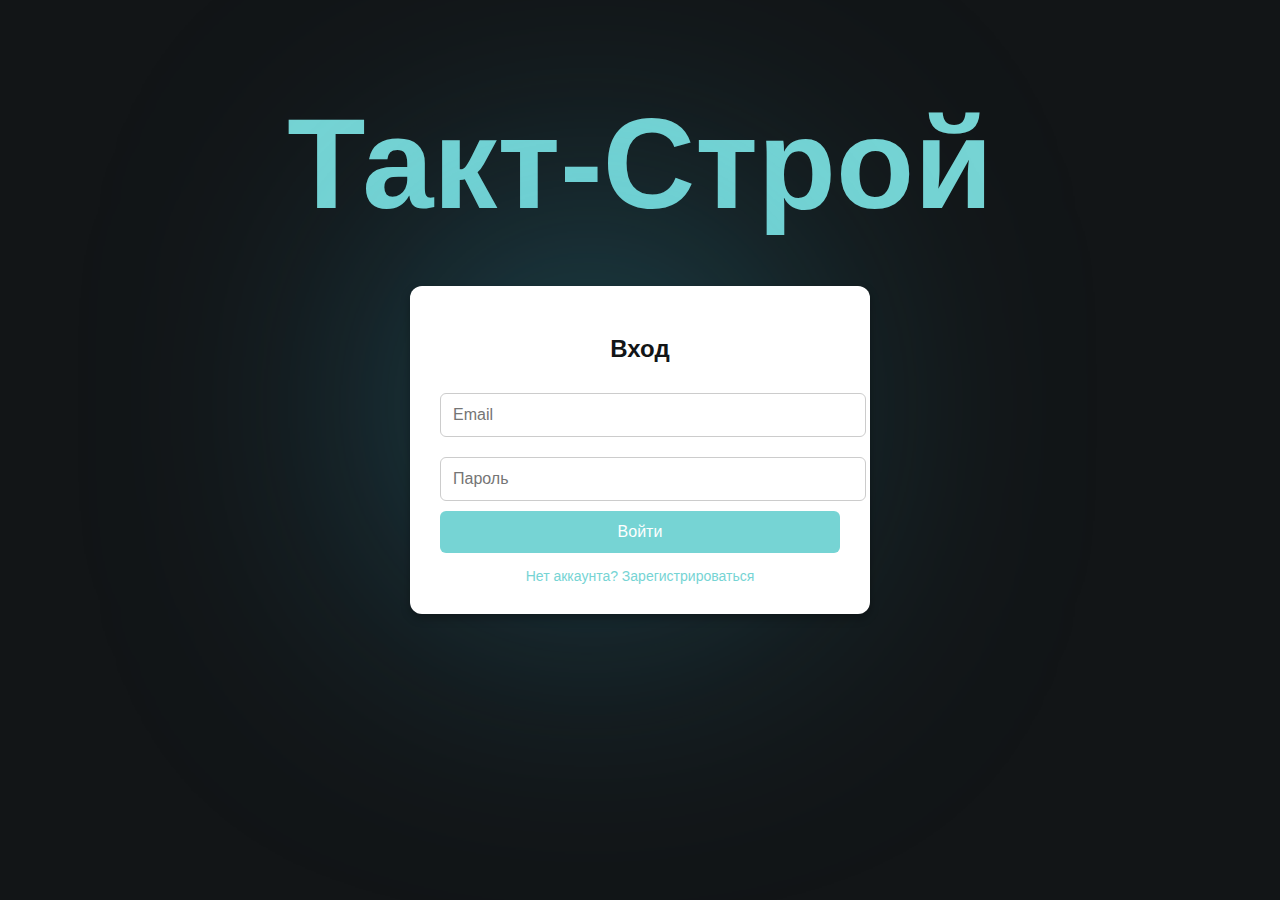
<file: login.html>
<!DOCTYPE html>
<html lang="ru">
<head>
  <meta charset="UTF-8" />
  <meta name="viewport" content="width=device-width, initial-scale=1" />
  <title>Вход</title>
  <style>
    body {
      font-family: sans-serif;
      background: #121517;
      margin: 0;
      height: 100vh;
      display: flex;
      justify-content: center;
      align-items: center;
      position: relative;
      overflow: hidden;
      color: white;
    }

    /* Фоновая надпись «Такт-Строй» сверху */
    body::before {
      content: "Такт-Строй";
      position: absolute;
      top: 10%;
      left: 50%;
      transform: translate(-50%, 0);
      font-size: 8rem;
      font-weight: 800;
      color: #76d4d4;
      user-select: none;
      pointer-events: none;
      white-space: nowrap;
      font-family: 'Segoe UI', Tahoma, Geneva, Verdana, sans-serif;
      z-index: 0;
    }

    .welcome__img-wrapper {
      position: relative;
      z-index: 0; /* Чтобы блик был под формой */
    }

    .welcome__img-wrapper::after {
      content: "";
      position: absolute;
      right: 130px;
      bottom: 60px;
      z-index: -1;

      width: 300px;
      height: 300px;

      border-radius: 100%;
      background: linear-gradient(245deg, rgba(70, 240, 223, 0.55) 0%, rgba(53, 164, 198, 0.73) 51.85%);
      filter: blur(170px);
      pointer-events: none;
    }

    .form-container {
      background: #ffffff;
      padding: 30px;
      border-radius: 12px;
      box-shadow: 0 4px 10px rgba(0,0,0,0.3);
      width: 100%;
      max-width: 400px;
      text-align: center;
      position: relative;
      z-index: 1;
      color: #121517;
    }

    h2 {
      margin-bottom: 20px;
    }

    input[type="email"], input[type="password"] {
      width: 100%;
      padding: 12px;
      margin: 10px 0;
      border: 1px solid #ccc;
      border-radius: 6px;
      font-size: 16px;
    }

    button {
      width: 100%;
      background-color: #76d4d4;
      color: white;
      border: none;
      padding: 12px;
      border-radius: 6px;
      font-size: 16px;
      cursor: pointer;
    }

    button:hover {
      background-color: #76d4d4;
    }

    .link {
      display: block;
      margin-top: 15px;
      font-size: 14px;
      color: #76d4d4;
      text-decoration: none;
    }

    .link:hover {
      text-decoration: underline;
    }
  </style>
</head>
<body>
  <div class="welcome__img-wrapper">
    <div class="form-container">
      <h2>Вход</h2>
      <form action="#" method="POST">
        <input type="email" name="email" placeholder="Email" required />
        <input type="password" name="password" placeholder="Пароль" required />
        <button type="submit">Войти</button>
      </form>
      <a class="link" href="register.html">Нет аккаунта? Зарегистрироваться</a>
    </div>
  </div>
</body>
</html>
</file>
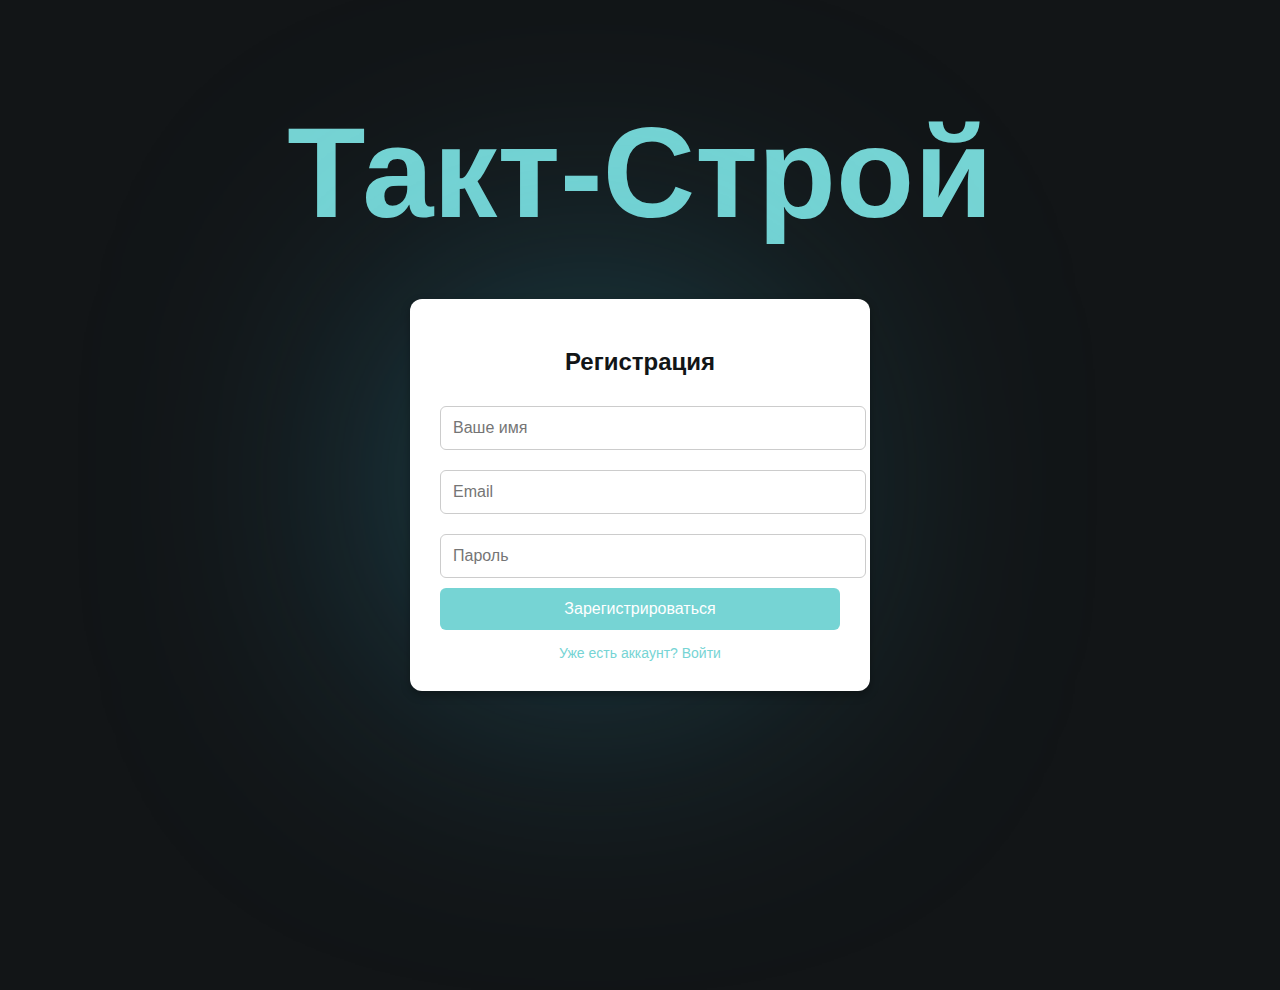
<file: register.html>
<!DOCTYPE html>
<html lang="ru">
<head>
  <meta charset="UTF-8" />
  <meta name="viewport" content="width=device-width, initial-scale=1" />
  <title>Регистрация</title>
  <style>
    body {
      font-family: sans-serif;
      background: #121517;
      margin: 0;
      height: 110vh;
      display: flex;
      justify-content: center;
      align-items: center;
      position: relative;
      overflow: hidden;
      color: white;
    }

    /* Фоновая надпись «Такт-Строй» сверху */
    body::before {
      content: "Такт-Строй";
      position: absolute;
      top: 10%;
      left: 50%;
      transform: translate(-50%, 0);
      font-size: 8rem;
      font-weight: 800;
      color: #76d4d4;
      user-select: none;
      pointer-events: none;
      white-space: nowrap;
      font-family: 'Segoe UI', Tahoma, Geneva, Verdana, sans-serif;
      z-index: 0;
    }

    .welcome__img-wrapper {
      position: relative;
      z-index: 0; /* чтобы блик был под формой */
    }

    .welcome__img-wrapper::after {
      content: "";
      position: absolute;
      right: 130px;
      bottom: 60px;
      z-index: -1;

      width: 300px;
      height: 300px;

      border-radius: 100%;
      background: linear-gradient(245deg, rgba(70, 240, 223, 0.55) 0%, rgba(53, 164, 198, 0.73) 51.85%);
      filter: blur(170px);
      pointer-events: none;
    }

    .form-container {
      background: #ffffff;
      padding: 30px;
      border-radius: 12px;
      box-shadow: 0 4px 10px rgba(0,0,0,0.3);
      width: 100%;
      max-width: 400px;
      text-align: center;
      position: relative;
      z-index: 1;
      color: #121517;
    }

    h2 {
      margin-bottom: 20px;
    }

    input[type="text"], input[type="email"], input[type="password"] {
      width: 100%;
      padding: 12px;
      margin: 10px 0;
      border: 1px solid #ccc;
      border-radius: 6px;
      font-size: 16px;
    }

    button {
      width: 100%;
      background-color: #76d4d4;
      color: white;
      border: none;
      padding: 12px;
      border-radius: 6px;
      font-size: 16px;
      cursor: pointer;
    }

    button:hover {
      background-color: #76d4d4;
    }

    .link {
      display: block;
      margin-top: 15px;
      font-size: 14px;
      color: #76d4d4;
      text-decoration: none;
    }

    .link:hover {
      text-decoration: underline;
    }
  </style>
</head>
<body>
  <div class="welcome__img-wrapper">
    <div class="form-container">
      <h2>Регистрация</h2>
      <form action="#" method="POST">
        <input type="text" name="name" placeholder="Ваше имя" required />
        <input type="email" name="email" placeholder="Email" required />
        <input type="password" name="password" placeholder="Пароль" required />
        <button type="submit">Зарегистрироваться</button>
      </form>
      <a class="link" href="login.html">Уже есть аккаунт? Войти</a>
    </div>
  </div>
</body>
</html>
</file>
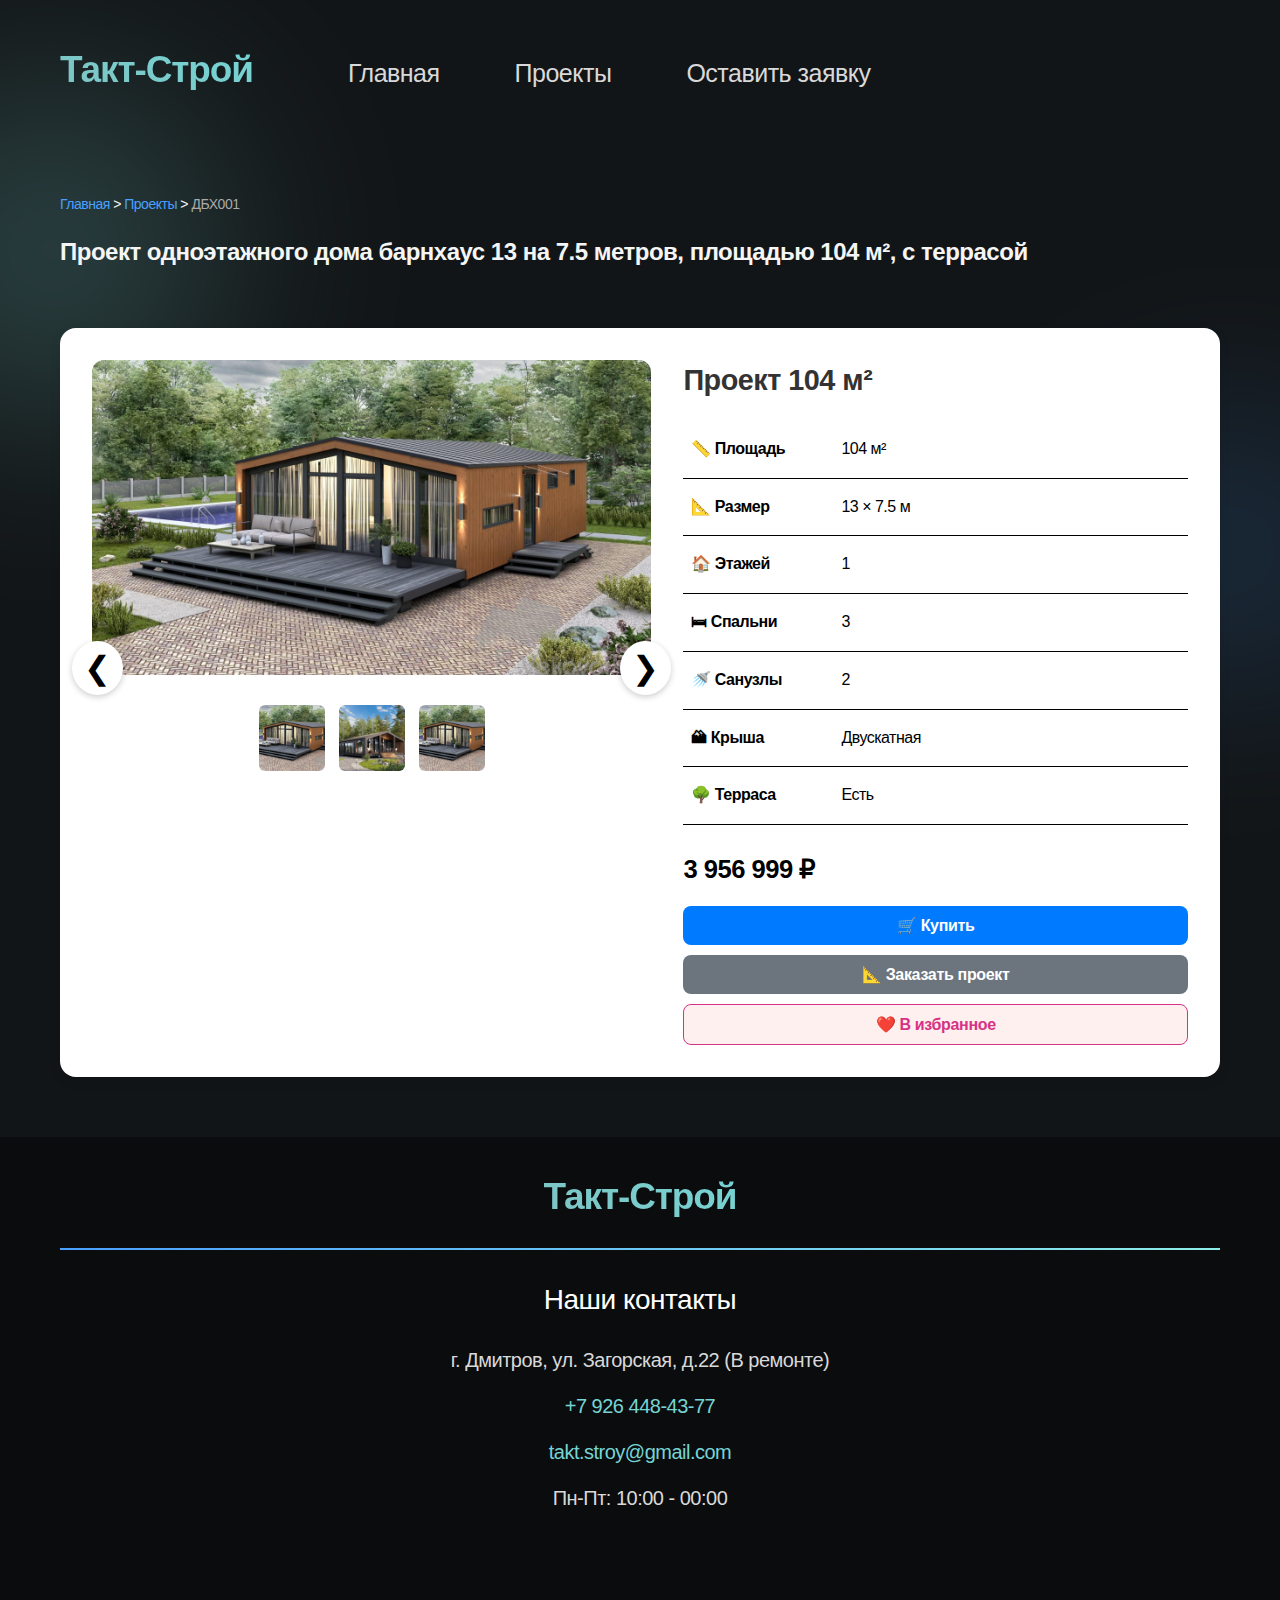
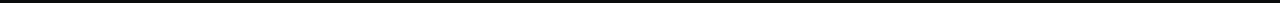
<file: test.html>
<!DOCTYPE html>
<html lang="en">
<head>
  <meta charset="UTF-8">
  <meta name="viewport" content="width=device-width, initial-scale=1.0">
  <title>Проект ДБХ001</title>
  <link rel="stylesheet" href="style.css">
</head>
<body id="top">
  <header class="header">
  <div class="container header__container">
    <a href="#welcome__btns-wrapper" class="logo text-gradient header__logo">Такт-Строй</a>

    <nav class="header__nav">
      <a href="#!" class="header__link">Главная</a>
      <a href="#products" class="header__link">Проекты</a>
      <a href="#" class="header__link open-modal-link">Оставить заявку</a>
    </nav>
<!-- БЛОК ОТКЛЮЧЁН НА ТЕХНИЧЕСКУЮ ДОРАБОТКУ
    <div class="auth-buttons">
      <a href="login.html" class="btn-auth">Вход</a>
      <a href="register.html" class="btn-auth">Регистрация</a>
    </div>
  </div>
-->
</header>
<body>
  <!-- Фоновые элементы -->
  <div class="background-element one"></div>
  <div class="background-element two"></div>

  <div class="container">
    <div class="breadcrumb">
      <a href="index.html">Главная</a> &gt; 
      <a href="index.html#products">Проекты</a> &gt; 
      <span>ДБХ001</span>
    </div>
    <h1>Проект одноэтажного дома барнхаус 13 на 7.5 метров, площадью 104 м², с террасой</h1>
  </div>

  <main>
  <div class="container">
    <div class="product-card">
      <div class="product-images">
        <button class="arrow left">❮</button>
        <img class="main-img" src="images/house.jpg" alt="Проект дома">
        <button class="arrow right">❯</button>
        <div class="thumbnails">
          <img src="images/house.jpg" alt="">
          <img src="images/house2.jpg" alt="">
          <img src="images/house.jpg" alt="">
        </div>
      </div>
      <div class="product-details">
        <h2>Проект 104 м²</h2>
        <table class="info-table">
          <tr><td>📏 Площадь</td><td>104 м²</td></tr>
          <tr><td>📐 Размер</td><td>13 × 7.5 м</td></tr>
          <tr><td>🏠 Этажей</td><td>1</td></tr>
          <tr><td>🛏 Спальни</td><td>3</td></tr>
          <tr><td>🚿 Санузлы</td><td>2</td></tr>
          <tr><td>🏔 Крыша</td><td>Двускатная</td></tr>
          <tr><td>🌳 Терраса</td><td>Есть</td></tr>
        </table>
        <div class="price-block">
          <h3>3 956 999 ₽</h3>
          <div class="button-group">
            <button class="btn primary">🛒 Купить</button>
            <button class="btn secondary">📐 Заказать проект</button>
            <button class="btn favorite">❤️ В избранное</button>
          </div>
        </div>
      </div>
    </div>
  </div>
</main>

<div class="modal" id="actionModal">
  <div class="modal-content">
    <span class="close-button">&times;</span>
    <h2 class="modal-title">Оформить заказ</h2>
    <form action="https://formspree.io/f/mblyodnp" method="POST" class="modal-form">
      <label>
        Ваше имя:
        <input type="text" name="name" required>
      </label>
      <label>
        Email:
        <input type="email" name="email" required>
      </label>
      <label>
        Комментарий:
        <textarea name="message" placeholder="Уточните детали, если нужно..."></textarea>
      </label>
      <div class="modal-actions">
        <button type="submit" class="btn confirm">Отправить</button>
        <button type="button" class="btn cancel close-button">Отмена</button>
      </div>
    </form>
  </div>
</div>




  <script>
    const images = [
      "images/house.jpg",
      "images/house2.jpg",
      "images/house.jpg"
    ];
    let currentIndex = 0;
    const mainImg = document.querySelector('.main-img');
    const leftArrow = document.querySelector('.arrow.left');
    const rightArrow = document.querySelector('.arrow.right');

    function changeImage(index) {
      mainImg.src = images[index];
    }

    leftArrow.addEventListener('click', () => {
      currentIndex = (currentIndex - 1 + images.length) % images.length;
      changeImage(currentIndex);
    });

    rightArrow.addEventListener('click', () => {
      currentIndex = (currentIndex + 1) % images.length;
      changeImage(currentIndex);
    });

    document.querySelectorAll('.thumbnails img').forEach((thumb, index) => {
      thumb.addEventListener('click', () => {
        currentIndex = index;
        changeImage(currentIndex);
      });
    });
  </script>

  <script>
  const modal = document.getElementById("actionModal");
  const closeBtns = modal.querySelectorAll(".close-button");

  const buyBtn = document.querySelector(".btn.primary");
  const projectBtn = document.querySelector(".btn.secondary");

  function openModal() {
    modal.style.display = "flex";
  }

  buyBtn.addEventListener("click", (e) => {
    e.preventDefault();
    openModal();
  });

  projectBtn.addEventListener("click", (e) => {
    e.preventDefault();
    openModal();
  });

  closeBtns.forEach((btn) =>
    btn.addEventListener("click", () => {
      modal.style.display = "none";
    })
  );

  window.addEventListener("click", (e) => {
    if (e.target === modal) {
      modal.style.display = "none";
    }
  });

  // Открытие модалки по кнопке "Оставить заявку" в шапке
document.querySelectorAll(".open-modal-link").forEach(link => {
  link.addEventListener("click", (e) => {
    e.preventDefault();
    modal.style.display = "flex";
  });
});

</script>



<!-- Code injected by live-server -->
<script>
	// <![CDATA[  <-- For SVG support
	if ('WebSocket' in window) {
		(function () {
			function refreshCSS() {
				var sheets = [].slice.call(document.getElementsByTagName("link"));
				var head = document.getElementsByTagName("head")[0];
				for (var i = 0; i < sheets.length; ++i) {
					var elem = sheets[i];
					var parent = elem.parentElement || head;
					parent.removeChild(elem);
					var rel = elem.rel;
					if (elem.href && typeof rel != "string" || rel.length == 0 || rel.toLowerCase() == "stylesheet") {
						var url = elem.href.replace(/(&|\?)_cacheOverride=\d+/, '');
						elem.href = url + (url.indexOf('?') >= 0 ? '&' : '?') + '_cacheOverride=' + (new Date().valueOf());
					}
					parent.appendChild(elem);
				}
			}
			var protocol = window.location.protocol === 'http:' ? 'ws://' : 'wss://';
			var address = protocol + window.location.host + window.location.pathname + '/ws';
			var socket = new WebSocket(address);
			socket.onmessage = function (msg) {
				if (msg.data == 'reload') window.location.reload();
				else if (msg.data == 'refreshcss') refreshCSS();
			};
			if (sessionStorage && !sessionStorage.getItem('IsThisFirstTime_Log_From_LiveServer')) {
				console.log('Live reload enabled.');
				sessionStorage.setItem('IsThisFirstTime_Log_From_LiveServer', true);
			}
		})();
	}
	else {
		console.error('Upgrade your browser. This Browser is NOT supported WebSocket for Live-Reloading.');
	}
	// ]]>
</script>


</body>

<section class="footer-contacts">
  <div class="container footer-contacts__container">
    <a href="#welcome__btns-wrapper" class="logo text-gradient header__logo">Такт-Строй</a>
    <hr class="footer-contacts__line">
    <div class="footer-contacts__info">
      <h3 class="footer-contacts__title">Наши контакты</h3>
      <p class="footer-contacts__address">г. Дмитров, ул. Загорская, д.22 (В ремонте)</p>
      <p class="footer-contacts__phone">
        <a href="tel:+79264484377">+7 926 448-43-77</a>
      </p>
      <p class="footer-contacts__email">
        <a href="mailto:info@taktstroy.ru">takt.stroy@gmail.com</a>
      </p>
      <p class="footer-contacts__worktime">Пн-Пт: 10:00 - 00:00</p>
    </div>
  </div>
</section>
</file>
<file: style.css>
@import url('https://fonts.googleapis.com/css2?family=Montserrat:wght@100..900&display=swap');

/* 
Regular 400
Medium 500
SemiBold 600
ExtraBold 800
*/




.btn-auth {
  padding: 8px 16px;
  margin-left: 10px;
  background-color: #76d4d4;
  color: white;
  border-radius: 5px;
  text-decoration: none;
  transition: background-color 0.3s ease;
  font-weight: 500;
  font-size: 24px;
  letter-spacing: -0.02em;
  color: #fff;
  
  
}

.btn-auth:hover {
  background-color: #76d4d4;
}


* {
  box-sizing: border-box;
}

html {
  overflow-x: hidden;
  scroll-behavior: smooth;
}

body {
  overflow-x: hidden;
  margin: 0;

  font-family: "Montserrat", serif;
  color: #D9D9D9;
  font-size: 25px;
  line-height: 163%;
  letter-spacing: -0.02em;
  
  background-color: #121517
;
}

img {
  max-width: 100%;
}

h1, h2, h3 {
  font-weight: 800;
  margin: 0;
}

p {
  margin: 0;
}

a {
  color: #D9D9D9;
  text-decoration: none;
  transition: opacity 0.3s;
  white-space: nowrap;
}

button {
  transition: opacity 0.3s;
  border: none;
  cursor: pointer;
}

a:hover, button:hover {
  opacity: 0.8;
}

.container {
  width: 100%;
  max-width: 1300px;
  margin: 0 auto;
  padding: 0 15px;
}

.logo {
  font-weight: 800;
  font-size: 37px;
  letter-spacing: -0.03em;
  white-space: nowrap;
}

.text-gradient {
  background: linear-gradient(223deg, #76d4d4 0%, #7ec4c4 100%);
  background-clip: text;
  -webkit-background-clip: text;
  -webkit-text-fill-color: transparent;
}

.btn {
  padding: 20px 80px;

  border-radius: 83px;
  background: linear-gradient(210deg, #76d4d4 0%, #7ec4c4 100%);

  font-weight: 800;
  font-size: 24px;
  letter-spacing: -0.02em;
  color: #fff;
}

.link {
  display: flex;
  justify-content: center;  /* Центр по горизонтали */
  align-items: center;      /* Центр по вертикали */

  padding: 8px 20px;
  background: #121517;
  border: 2px solid #dadada;
  border-radius: 8px;

  font-size: 24px;
  font-weight: 500;
  letter-spacing: -0.03em;
  color: #d9d9d9;
  text-align: center;       /* На всякий случай */
}



.text-row {
  display: flex;
  align-items: center;
  gap: 70px;

  margin-bottom: 60px;
}

.text-row.text-row--reverse {
  flex-direction: row-reverse;
}

.text-row__title {
  max-width: 400px;
  position: relative;
}

.text-row__title::before {
  content: "";

  position: absolute;
  right: 60px;
  top: 20px;
  z-index: -5;

  width: 140px;
  height: 140px;

  border-radius: 100%;
  background: linear-gradient(245deg, rgba(70, 240, 223, 0.55) 0%, rgba(53, 164, 198, 0.73) 51.85%);
  filter: blur(90px);
}

.text-row__desc {
  width: 455px;
}


.header {
  padding: 50px 0;
}

.header .container {
  display: flex;
  align-items: baseline;
  gap: 95px;
}

.header__link + .header__link {
  margin-left: 55px;
}



.main {

}

.welcome {
  margin-top: 30px;
}

.welcome__desc {
  max-width: 575px;
}

.welcome .container {
  display: flex;
  align-items: center;
  justify-content: space-between;
}

.title {
  font-size: 80px;
  line-height: 109%;
  letter-spacing: -0.03em;
  color: #fff;
}

.welcome__title {
  margin-bottom: 55px;
  position: relative;
}

.welcome__title::before {
  content: "";

  position: absolute;
  left: 105px;
  top: 80px;
  z-index: -5;

  width: 140px;
  height: 140px;

  border-radius: 100%;
  background: linear-gradient(245deg, rgba(70, 240, 223, 0.55) 0%, rgba(53, 164, 198, 0.73) 51.85%);
  filter: blur(90px);
}

.welcome__text {
  margin-bottom: 55px;
}

.welcome__btns-wrapper {
  display: flex;
  gap: 15px;
  margin-bottom: 55px;
}



.stats {
  display: flex;
  gap: 45px;
}

.stats__item {
  width: 126px;
  line-height: 144%;
}

.stats__num {
  font-size: 62px;
  line-height: 109%;
  letter-spacing: -0.03em;
  color: #fff;
}

.stats__num::after {
  content: "+";
  background: linear-gradient(244deg, #35a4c6 0%, #35a4cb 100%);
  background-clip: text;
  -webkit-background-clip: text;
  -webkit-text-fill-color: transparent;
}

.welcome__img-wrapper {
  padding-right: 60px;
  position: relative;
}

.welcome__img-wrapper::before {
  content: "";
  width: 860px;
  height: 620px;

  position: absolute;
  right: -230px;
  bottom: -180px;
  z-index: -10;

  background-image: url("./images/icons/lines.svg");
  background-size: contain;
  background-position: center;
  background-repeat: no-repeat;
}

.welcome__img-wrapper::after {
  content: "";

  position: absolute;
  right: 130px;
  bottom: 60px;
  z-index: -5;

  width: 300px;
  height: 300px;

  border-radius: 100%;
  background: linear-gradient(245deg, rgba(70, 240, 223, 0.55) 0%, rgba(53, 164, 198, 0.73) 51.85%);
  filter: blur(170px);
}

.welcome__img {
  width: 470px;

  animation: moveCup 1.5s infinite alternate ease-in-out;
}


@keyframes moveCup {
  0% {
    transform: none;
  }
  100% {
    transform: translateY(-20px);
  }
}



.benefits {
  margin-top: 110px;
  padding-left: 20px;
  padding-right: 20px;
}

.benefits__container {
  max-width: 1030px;
  padding-top: 55px;
  padding-bottom: 25px;

  position: relative;

  display: flex;
  justify-content: space-around;

  background: linear-gradient(230deg, #fff 3.94%, #e5e5e5 64.08%, #fbfbfb 88.62%);
  border-radius: 46px;
}

.benefits__container::before {
  content: "";
  position: absolute;
  left: -30px;
  top: 50px;
  z-index: -5;
  width: 250px;
  height: 250px;
  border-radius: 100%;
  background: linear-gradient(245deg, rgba(70, 240, 223, 0.55) 0%, rgba(53, 164, 198, 0.73) 51.85%);
  filter: blur(100px);
}

.benefits__container::after {
  content: "Почему мы";

  white-space: pre-wrap; 

  position: absolute;
  top: 15px;
  left: 15px;

  display: flex;
  align-items: center;
  justify-content: center;

  z-index: 10;

  width: 300px;
  height: 300px;

  font-weight: 700;
  font-size: 23px;
  text-transform: uppercase;
  text-align: center;
  color: #fff;

  transform: translate(-50%, -50%);

  background-image: url("./images/Group\ 25.svg");
  background-size: contain;
  background-position: center;
  background-repeat: no-repeat;
}

.benefits__item {
  max-width: 220px;
  text-align: center;
}

.benefits__img-wrapper {
  display: flex;
  justify-content: center;
  align-items: center;

  position: relative;

  margin-bottom: 30px;
}

.benefits__img-wrapper::before {
  content: "";
  display: block;
  width: 150px;
  height: 150px;

  border-radius: 100%;
  background: linear-gradient(245deg, #2491b2 0%, #35a4c6 100%);
  box-shadow: 0 4px 41px 0 rgba(0, 0, 0, 0.39);
}

.benefits__icon {
  width: 146px;

  position: absolute;
  top: 50%;
  left: 50%;
  z-index: 5;

  transform: translate(-50%, -50%);
}

.benefits__heart {
  top: calc(50% + 10px);
  left: calc(50% + 5px);

}
.benefits__rocket {
  width: 210px;
  top: calc(50% + 10px);
  left: calc(50% - 10px);
}
.benefits__money {
  width: 210px;
}

.benefits__title {
  margin-bottom: 15px;
  font-weight: 500;
  font-size: 32px;
  color: #121517;
}

.benefits__desc {
  color: rgba(18, 21, 23, 0.9);
}

.history {
  margin-top: 135px;
  padding-bottom: 25px;
}



.history .container {
  display: flex;
  align-items: flex-end;
  justify-content: space-between;
}

.history__img-wrapper {
  position: relative;
  display: flex;
  box-shadow: -14px 26px 65px 0 rgba(0, 0, 0, 0.39);
}

.history__img-wrapper::before {
  content: "";

  width: 100%;
  height: 100%;

  position: absolute;
  top: 25px;
  left: -35px;
  z-index: -10;

  clip-path: polygon(67% 0, 100% 25%, 100% 100%, 0 100%, 0 0);
  background: #7ec4c4;
}


.history__img {
  width: 465px;
  clip-path: polygon(67% 0, 100% 25%, 100% 100%, 0 100%, 0 0);
}

.history__text {
  max-width: 460px;
  position: relative;
}

.history__text::before {
  content: "";
  width: 920px;
  height: 670px;
  position: absolute;
  right: -145px;
  bottom: -290px;
  z-index: -10;
  background-image: url(./images/icons/lines.svg);
  background-size: contain;
  background-position: center;
  background-repeat: no-repeat;
  transform: rotate(37deg);
}

.history__title {
  margin-bottom: 60px;
  position: relative;
}

.history__title::before {
  content: "";

  position: absolute;
  right: 60px;
  top: 30px;
  z-index: -5;

  width: 140px;
  height: 140px;

  border-radius: 100%;
  background: linear-gradient(245deg, rgba(70, 240, 223, 0.55) 0%, rgba(53, 164, 198, 0.73) 51.85%);
  filter: blur(90px);
}

.history__desc {
  margin-bottom: 60px;

  line-height: 163%;
  letter-spacing: -0.02em;
  color: #d9d9d9;
}

.history__pic {
  clip-path: polygon(100% 0, 100% 100%, 0 100%, 0 23%, 11% 0);
}






.products__cards {
  display: flex;
  flex-wrap: wrap;
  gap: 20px; /* Расстояние между карточками */
  justify-content: center; /* Центрируем карточки */
}

.card {
  background: #fff;
  color: #000; /* <-- делаем текст черным */
  border-radius: 16px;
  box-shadow: 0 4px 12px rgba(0,0,0,0.1);
  padding: 20px;
  max-width: 400px;
  flex: 1 1 400px;
  box-sizing: border-box;
  display: flex;
  flex-direction: column;
  align-items: center;
  transition: transform 0.3s;
}

.card__title,
.card__desc,
.card__features li,
.card__price,
.card__size {
  color: #000; /* <-- текст черный */
}


.card:hover {
  transform: translateY(-5px);
}

.card__img-wrapper {
  width: 100%;
  height: 200px; /* Высота картинки */
  overflow: hidden;
  border-radius: 12px;
  margin-bottom: 16px;
}

.card__img {
  width: 100%;
  height: 100%;
  object-fit: cover;
  border-radius: 12px;
}

.card__title {
  font-size: 1.3rem;
  font-weight: 600;
  margin-bottom: 8px;
  text-align: center;
}

.card__desc {
  font-size: 1rem;
  text-align: center;
  margin-bottom: 12px;
}

.card__features {
  list-style: none;
  padding: 0;
  margin: 10px 0;
  text-align: left;
  width: 100%;
}

.card__features li {
  position: relative;
  padding-left: 20px;
  margin-bottom: 6px;
  font-size: 0.9rem;
}

.card__features li::before {
  content: "✔";
  position: absolute;
  left: 0;
  color: #4CAF50;
  font-size: 0.9rem;
}

.card__btn {
  margin-top: auto; /* Прижимаем кнопку к низу карточки */
  width: 100%;
  text-align: center;
}





.events {
  margin-top: 100px;
}



.events__inner-wrapper {
  display: grid;
  gap: 25px;
  grid-auto-rows: 260px;
  grid-template-columns: 1fr 0.5fr 0.5fr 1fr;
  grid-template-areas:  "price price kitchen kitchen"
                        "free social social choose";

  position: relative;
}

.events__inner-wrapper::before {
  content: "";
  width: 860px;
  height: 620px;
  position: absolute;
  top: -410px;
  left: -610px;
  z-index: -10;
  background-image: url(./images/icons/lines.svg);
  background-size: contain;
  background-position: center;
  background-repeat: no-repeat;
  transform: rotate(410deg);
}

.events__inner-wrapper::after {
  content: "";

  position: absolute;
  bottom: -50px;
  right: 50%;
  z-index: -5;

  width: 420px;
  height: 370px;

  border-radius: 100%;
  background-color: rgba(217, 217, 217, 0.2);
  filter: blur(100px);
}

.event {
  padding: 45px 30px 20px;
  background-size: cover;
  background-repeat: no-repeat;
  background-position: center;
  border-radius: 30px;
}

.event__title {
  margin-bottom: 50px;

  max-width: 294px;

  font-weight: 500;
  font-size: 32px;
  line-height: 109%;
  color: #fff;
  text-transform: uppercase;
}

.event__btn {
  padding: 20px 50px;
  display: inline-block;
}

.event--price {
  background-image: url("./images/money.jpg");
  grid-area: price;
}

.event--kitchen {
  background-image: url("./images/long-shot-man-with-helmet-sitting-roof.jpg");
  grid-area: kitchen;
}

.event--free {
  background-image: url("./images/portrait-two-young-male-friends-holding-beer-glasses.jpg");
  grid-area: free;
}

.event--social {
  background-image: url("./images/socials.jpg");
  grid-area: social;
}

.event--choose {
  background-image: url("./images/elegant-man-with-crossed-amrs.jpg");
  grid-area: choose;
}





.contacts {
  overflow: hidden;
  padding-top: 130px;
  padding-bottom: 100px;
}

.contacts .container {
  display: flex;
  justify-content: space-between;
}

.contacts__text {
  width: 390px;
}

.contacts__title {
  margin-bottom: 50px;
}

.contacts__desc {
  margin-bottom: 50px;
  position: relative;
}

.contacts__desc::before {
  content: "";
  position: absolute;
  left: 40px;
  top: -265px;
  z-index: -5;
  width: 200px;
  height: 300px;
  border-radius: 100%;
  background: linear-gradient(245deg, rgba(70, 240, 223, 0.55) 0%, rgba(53, 164, 198, 0.73) 51.85%);
  filter: blur(90px);
}

.contacts__phone {
  display: flex;
  align-items: center;
  gap: 20px;

  font-weight: 500;
  font-size: 32px;
  color: #fff;
}

.contacts__phone::before {
  content: "";
  width: 45px;
  height: 45px;
  background-image: url("./images/icons/phone.png");
  background-size: contain;
  background-position: center;
}

.contacts__img-wrapper {
  position: relative;
}

/* светлячок-вспышка */
.contacts__img-wrapper::before {
  content: "";
  position: absolute;
  left: -50px;
  top: 30px;
  z-index: -5;
  width: 220px;
  height: 320px;
  border-radius: 100%;
  background: linear-gradient(245deg, rgba(70, 240, 223, 0.55) 0%, rgba(53, 198, 198, 0.73) 51.85%);
  filter: blur(90px);
}

/* линии */
.contacts__img-wrapper::after {
  content: "";
  width: 920px;
  height: 670px;
  position: absolute;
  right: -245px;
  bottom: -360px;
  z-index: -15;
  background-image: url(./images/icons/lines.svg);
  background-size: contain;
  background-position: center;
  background-repeat: no-repeat;
  transform: rotate(17deg);
}

.contacts__img-inner-wrapper {
  position: relative;
  padding-right: 35px;
}

/* подложка-прямоугольник */
.contacts__img-inner-wrapper::before {
  content: "";
  width: calc(100% - 35px);
  height: 100%;
  position: absolute;
  bottom: -25px;
  right: 0;
  z-index: -10;
  clip-path: polygon(30% 0, 100% 0, 100% 100%, 0 100%, 0 26%);
  background: #35a4c6;
}



.contacts__img {
  width: 350px;
  clip-path: polygon(30% 0, 100% 0, 100% 100%, 0 100%, 0 26%);
}



.footer {
  padding: 40px 0;
  background-color: #0b0c0d;
}

.footer .container {

}

.footer__row {
  display: flex;
  justify-content: space-between;
  align-items: flex-start;

  margin-bottom: 85px;
}

.footer__logo {

}

.footer__nav {
  display: flex;
  gap: 80px;
}

.footer__nav-col {
  display: flex;
  flex-direction: column;
}

.footer__nav-link {
  letter-spacing: -0.01em;
  color: rgba(187, 179, 179, 0.43);
}

.footer__nav-link:first-child {
  color: #bbb3b3;
}

.footer__up-link {
  width: 85px;
  height: 85px;

  display: inline-flex;
  justify-content: center;
  align-items: center;

  border-radius: 30px;
  border: 1.5px solid transparent; 
  background: linear-gradient(#0b0c0d, #0b0c0d) padding-box, 
              linear-gradient(-30deg, #237249, #35C66B) border-box; 
}

.footer__arrow {
  height: 35px;
}

.footer__phone {
  font-weight: 500;
  font-size: 26px;
}

.footer-contacts {
  background-color: #0b0c0d;
  padding: 40px 0;
  color: #d9d9d9;
  font-size: 20px;
}

.footer-contacts__container {
  display: flex;
  flex-direction: column;
  align-items: center;
  gap: 10px;
  text-align: center;
}

.footer-contacts__logo {
  width: 150px;
  height: auto;
  margin-bottom: 20px;
}

.footer-contacts__line {
  width: 100%;
  border: none;
  height: 2px;
  background: linear-gradient(to right, #4aa0ff, #8deee9);
  margin: 20px 0;
}

.footer-contacts__title {
  font-size: 28px;
  font-weight: 500;
  margin-bottom: 20px;
  color: #fff;
}

.footer-contacts__address,
.footer-contacts__phone,
.footer-contacts__email,
.footer-contacts__worktime {
  margin: 5px 0;
}

.footer-contacts__phone a,
.footer-contacts__email a {
  color: #76d4d4;
  text-decoration: none;
  transition: color 0.3s ease;
}

.footer-contacts__phone a:hover,
.footer-contacts__email a:hover {
  color: #a1f0ed;
}
.header__nav {
  display: flex;
  gap: 20px; /* Расстояние между пунктами меню */
  align-items: center;
  color: #D9D9D9;
}

.header__link {
  text-decoration: none;
  color: #D9D9D9;
  font-weight: 500;
  white-space: nowrap;
}

    body {
      font-family: Arial, sans-serif;
      margin: 0;
      padding: 0;
      background: #121517;
      color: #f5f5f5;
      overflow-x: hidden;
    }

    .background-element {
      position: absolute;
      z-index: 0;
      border-radius: 50%;
      filter: blur(100px);
      opacity: 0.3;
    }

    .background-element.one {
      width: 400px;
      height: 400px;
      background: radial-gradient(circle, #8deee9, transparent);
      top: 50px;
      left: -150px;
    }

    .background-element.two {
      width: 300px;
      height: 300px;
      background: radial-gradient(circle, #4aa0ff, transparent);
      top: 400px;
      right: -100px;
    }

    .container {
      position: relative;
      z-index: 1;
      max-width: 1200px;
      margin: 0 auto;
      padding: 0 20px;
      margin-bottom: 40px;
    }

    header, main {
      margin: auto;
      padding: 20px 0;
    }

    .top-bar {
      display: flex;
      align-items: center;
      justify-content: space-between;
    }

    .nav-links {
      display: flex;
      gap: 30px;
    }

    .nav-links a {
      color: #fff;
      text-decoration: none;
      font-size: 18px;
    }

    .nav-links a:hover {
      color: #8deee9;
    }

    .auth-buttons {
      display: flex;
      gap: 10px;
    }

    .auth-buttons button {
      background: #8deee9;
      border: none;
      padding: 8px 15px;
      border-radius: 5px;
      font-size: 16px;
      cursor: pointer;
      color: #121517;
    }

    .breadcrumb {
      font-size: 14px;
      margin-bottom: 10px;
    }

    .breadcrumb a {
      color: #4aa0ff;
      text-decoration: none;
    }

    .breadcrumb a:hover {
      color: #66c0ff;
      text-decoration: underline;
    }

    .breadcrumb span {
      color: #aaa;
    }

    h1 {
      font-size: 24px;
      margin-bottom: 20px;
      line-height: 1.4;
    }

    .product-card {
  display: flex;
  gap: 2rem;
  background: #fff;
  padding: 2rem;
  border-radius: 16px;
  box-shadow: 0 4px 12px rgba(0,0,0,0.1);
  flex-wrap: wrap;
}

.product-images {
  flex: 1 1 50%;
  position: relative;
}

.product-images .main-img {
  width: 100%;
  border-radius: 12px;
  object-fit: cover;
  max-height: 400px;
}

.thumbnails {
  display: flex;
  gap: 10px;
  margin-top: 1rem;
  justify-content: center;
}

.thumbnails img {
  width: 70px;
  height: 70px;
  border-radius: 8px;
  cursor: pointer;
  object-fit: cover;
  border: 2px solid transparent;
  transition: border 0.3s;
}

.thumbnails img:hover {
  border: 2px solid #007bff;
}

.arrow {
  position: absolute;
  top: 45%;
  transform: translateY(-50%);
  background: #fff;
  border: none;
  font-size: 2rem;
  cursor: pointer;
  padding: 8px 12px;
  border-radius: 50%;
  box-shadow: 0 2px 6px rgba(0,0,0,0.2);
}

.arrow.left {
  left: -20px;
}

.arrow.right {
  right: -20px;
}

.product-details {
  flex: 1 1 45%;
}

.product-details h2 {
  margin-bottom: 1rem;
  font-size: 1.8rem;
  color: #333;
}

.info-table {
  width: 100%;
  border-collapse: collapse;
  margin-bottom: 1.5rem;
}

.info-table td {
  padding: 8px;
  border-bottom: 1px solid #eee;
  font-size: 1rem;
}

.price-block h3 {
  font-size: 1.6rem;
  color: #000000;
  margin-bottom: 1rem;
}

.button-group {
  display: flex;
  flex-direction: column;
  gap: 10px;
}

.btn {
  padding: 10px 80px;
  font-size: 1rem;
  border: none;
  border-radius: 8px;
  cursor: pointer;
  transition: background 0.3s;
}

.btn.primary {
  background: #007bff;
  color: white;
}

.btn.primary:hover {
  background: #0056b3;
}

.btn.secondary {
  background: #6c757d;
  color: white;
}

.btn.secondary:hover {
  background: #495057;
}

.btn.favorite {
  background: #fff0f0;
  color: #d63384;
  border: 1px solid #d63384;
}

.btn.favorite:hover {
  background: #ffe6ec;
}


    .info-table {
      margin-top: 20px;
      width: 100%;
      border-collapse: collapse;
      color: #000000;
    }

    .info-table td {
      padding: 8px;
      border-bottom: 1px solid #000000;
    }

    .info-table td:first-child {
      font-weight: bold;
      width: 150px;
    }

     .modal {
  display: none;
  position: fixed;
  z-index: 1000;
  left: 0;
  top: 0;
  width: 100vw;
  height: 100vh;
  background-color: rgba(0, 0, 0, 0.5);
  justify-content: center;
  align-items: center;
  animation: fadeIn 0.3s ease-out forwards;
}

@keyframes fadeIn {
  from { opacity: 0; }
  to { opacity: 1; }
}

.modal-content {
  background: #fff;
  padding: 2rem;
  border-radius: 16px;
  width: 90%;
  max-width: 420px;
  box-shadow: 0 8px 20px rgba(0, 0, 0, 0.25);
  position: relative;
  animation: slideIn 0.4s ease-out;
}

@keyframes slideIn {
  from { transform: translateY(-20px); opacity: 0; }
  to { transform: translateY(0); opacity: 1; }
}

.modal-title {
  font-size: 1.6rem;
  margin-bottom: 0.5rem;
  color: #333;
}

.modal-text {
  font-size: 1rem;
  color: #000000;
}

.close-button {
  position: absolute;
  top: 12px;
  right: 16px;
  font-size: 1.5rem;
  cursor: pointer;
  border: none;
  background: none;
  color: #aaa;
  transition: color 0.3s;
}

.close-button:hover {
  color: #000;
}

.modal-actions {
  display: flex;
  justify-content: flex-end;
  gap: 1rem;
  margin-top: 2rem;
}

.modal .btn {
  padding: 10px 16px;
  border: none;
  border-radius: 8px;
  font-size: 1rem;
  cursor: pointer;
  transition: background-color 0.3s, transform 0.2s;
}

.modal .btn.confirm {
  background-color: #28a745;
  color: white;
}

.modal .btn.confirm:hover {
  background-color: #218838;
  transform: scale(1.03);
}

.modal .btn.cancel {
  background-color: #e0e0e0;
  color: #333;
}

.modal .btn.cancel:hover {
  background-color: #d6d6d6;
  transform: scale(1.03);
}


.modal-form label {
  color: #000; /* Чёрный цвет текста */
  font-weight: 500;
}

.modal-form input,
.modal-form textarea {
  color: #000; /* Чёрный текст в полях */
  background-color: #fff;
  border: 1px solid #ccc;
  border-radius: 8px;
  padding: 10px;
  font-size: 1rem;
}

.modal-form input::placeholder,
.modal-form textarea::placeholder {
  color: #777; /* Серый цвет плейсхолдера (по желанию) */
}


.modal-form input,
.modal-form textarea {
  width: 100%;
  padding: 10px;
  border: 1px solid #000000;
  border-radius: 8px;
  font-size: 1rem;
}

.modal-form textarea {
  resize: vertical;
  min-height: 80px;
}



@media (max-width: 1140px) {
  .benefits__container::after {
    left: 50px;
  }

  .welcome__img-wrapper {
    padding-right: 0;
  }

  .events__inner-wrapper {
    grid-template-columns: 1fr 1fr;
    grid-template-areas:  "price price"
                          "free social"
                          "kitchen choose";
  }


}

@media (max-width: 1000px) {
  .footer__nav {
    gap: 40px;
  }

  .welcome__img {
    width: 280px;
  }

  .welcome .container {
    flex-direction: column-reverse;
    gap: 30px;
  }
  
  .welcome__img-wrapper::before {
    width: 550px;
    height: 550px;
    position: absolute;
    right: -150px;
    bottom: -150px;
  }

  .history {
    text-align: center;
  }

  .history .container {
    flex-direction: column;
    align-items: center;
    gap: 60px;
  }

  .history__img {
    width: 450px;
    height: 400px;
    object-fit: cover;
  }

  .history__text::before {
    right: -255px;
  }

  .text-row {
    flex-direction: column;
    gap: 30px;
    text-align: center;
  }

  .text-row.text-row--reverse {
    flex-direction: column;
  }

  .text-row__title::before {
    right: auto;
    left: 50px;
  }

  .hide-text-mobile {
    display: none;
  }
}

@media (max-width: 850px) {
  .contacts {
    text-align: center;
  }

  .contacts .container {
    flex-direction: column-reverse;
    align-items: center;
    gap: 50px;
  }

  .contacts__img {
    width: 450px;
    height: 340px;
    object-fit: cover;
  }

  .contacts__img-inner-wrapper::after {
    left: auto;
    right: -200px;
    top: 0;
  }

  .contacts__img-wrapper::after {
    transform: rotate(33deg);
    bottom: -240px;
  }

  .footer__row {
    flex-wrap: wrap;
    align-items: center;
    row-gap: 40px;
    margin-bottom: 40px;
  }

  .footer__nav {
    width: 100%;
    order: 1;
    flex-wrap: wrap;
    gap: 30px;
  }

  .footer__nav-col {
    width: calc(50% - 15px);
  }

  .events__inner-wrapper::before {
    content: none;
  }
}


@media (max-width: 740px) {
  body {
    font-size: 14px;
  }

  .header {
    padding: 35px 0;
  }

  .header__logo {
    font-size: 22px;
  }

  .header .container {
    gap: 30px;
    justify-content: space-between;
  }

  .header__link + .header__link {
    margin-left: 30px;
  }

  .welcome {
    margin-top: 10px;
  }

  .welcome__img {
    width: 250px;
  }

  .welcome__img-wrapper::before {
    width: 420px;
    height: 420px;
    right: -100px;
    bottom: -100px;
  }

  .title {
    font-size: 48px;
  }

  .welcome__title {
    max-width: 350px;
    margin-bottom: 35px;
  }

  .welcome__text {
    margin-bottom: 35px;
  }

  .btn {
    font-size: 16px;
    padding: 15px 50px;
    border-radius: 55px;
  }

  .link {
    font-size: 16px;
    padding: 15px 35px;
    border-radius: 55px;
  }

  .welcome__btns-wrapper {
    margin-bottom: 35px;
    gap: 10px;
  }

  .welcome__title::before {
    left: 140px;
    top: 30px;
    height: 80px;
    width: 80px;
    filter: blur(50px);
  }

  .welcome__img-wrapper::after {
    right: 90px;
    bottom: 80px;
    width: 130px;
    height: 130px;
    filter: blur(60px);
  }

  .stats {
    gap: 30px;
  }

  .stats__item { 
    width: 85px;
  }

  .stats__num {
    font-size: 40px;
  }


  .benefits {
    margin-top: 65px;
  }

  .benefits__container {
    flex-direction: column;
    align-items: center;
    gap: 25px;
    max-width: 220px;
    padding: 20px;
    border-radius: 25px;
  }

  .benefits__icon {
    width: 85px;
  }

  .benefits__img-wrapper::before {
    width: 87px;
    height: 87px;
  }

  .benefits__heart {
    top: calc(50% + 3px);
    left: calc(50% + 3px);
  }

  .benefits__rocket {
    width: 125px;
  }

  .benefits__money {
    width: 120px;
  }

  .benefits__title {
    font-size: 18px;
    margin-bottom: 5px;
  }

  .benefits__img-wrapper {
    margin-bottom: 10px;
  }

  .benefits__item {
    max-width: 140px;
  }

  .benefits__container::after {
    width: 120px;
    height: 120px;
    font-size: 18px;
    left: 10px;
  }

  .benefits__container::before {
    left: auto;
    right: -10px;
    top: -10px;
    width: 100px;
    height: 100px;
    filter: blur(40px);
  }

  .history {
    margin-top: 60px;
    padding-bottom: 0;
  }

  .history__img {
    width: 340px;
    height: 270px;
  } 

  .history__img-wrapper::before {
    top: 15px;
  } 

  .history .container {
    gap: 40px;
  }

  .history__title {
    margin-bottom: 35px;
  }

  .history__desc {
    margin-bottom: 35px;
  }

  .products {
    margin-top: 65px;
  }

  .card {
    padding: 20px;
    padding-top: 40px;
    width: 185px;
  }

  .card__img {
    width: 115px;
    left: 5px;
  }

  .card__img-wrapper {
    margin-bottom: 10px;
  }

  .card__img-wrapper::before {
    width: 120px;
    height: 120px;
  }

  .card__title {
    font-size: 22px;
  }

  .card__price {
    font-size: 22px;
  }

  .card__btn {
    font-size: 14px;
    padding: 10px 0;
  }

  .card__row {
    margin-bottom: 15px;
  }

  .products__cards {
    gap: 25px 15px;
  }

  .events {
    margin-top: 85px;
  }

  .text-row {
    margin-bottom: 40px;
  }

  .event__title {
    margin-left: auto;
    margin-right: auto;
    margin-bottom: 25px;
    font-size: 18px;
    max-width: 160px;
  }

  .event__btn {
    font-size: 14px;
    padding: 10px 30px;
  }

  .event {
    padding: 20px 5px;
    text-align: center;
  }

  .events__inner-wrapper {
    grid-auto-rows: auto;
    grid-template-columns: 1fr 1fr;
    gap: 15px 25px;

    grid-template-areas:
    "price price"
    "free social"
    "kitchen kitchen";
  }

  .event--choose {
    display: none;
  }

  .text-row__desc {
    width: auto;
    max-width: 460px;
  }

  .contacts__img {
    width: 340px;
    height: 240px;
  }

  .contacts__img-inner-wrapper::before {
    bottom: -15px;
  }

  .contacts__img-wrapper::after {
    width: 630px;
    height: 630px;
    right: -135px;
    bottom: -260px;
  }

  .contacts {
    padding-top: 90px;
    padding-bottom: 40px;
  }

  .contacts__img-inner-wrapper::after {
    font-size: 28px;
    right: -140px;
    width: 200px;
    height: 200px;
  }

  .contacts__title {
    margin-bottom: 40px;
  }

  .contacts__desc {
    margin-bottom: 40px;
  }

  .contacts__phone {
    font-size: 20px;
    justify-content: center;
  }

  .contacts__phone::before {
    width: 30px;
    height: 30px;
  }

  .contacts__text {
    width: auto;
    max-width: 390px;
  }

  .contacts__img-wrapper::before {
    left: auto;
    right: -50px;
    top: 80px;
    filter: blur(60px);
  }

  .contacts__desc::before {
    content: none;
  }

  .footer {
    padding: 20px 0;
  }

  .logo {
    font-size: 24px;
  }

  .footer__up-link {
    width: 55px;
    height: 55px;
    border-radius: 18px;
  }

  .footer__arrow {
    height: 27px;
  }

  .footer__phone {
    font-size: 16px;
  }
  
}

@media (max-width: 500px) {
  .history__text::before {
    width: 550px;
    height: 550px;
    right: -45px;
    bottom: -240px;
  }
}


@media (max-width: 400px) {
  .header__link + .header__link {
    margin-left: 15px;
  }

  .btn {
    padding-left: 30px;
    padding-right: 30px;
  }
}
</file>
